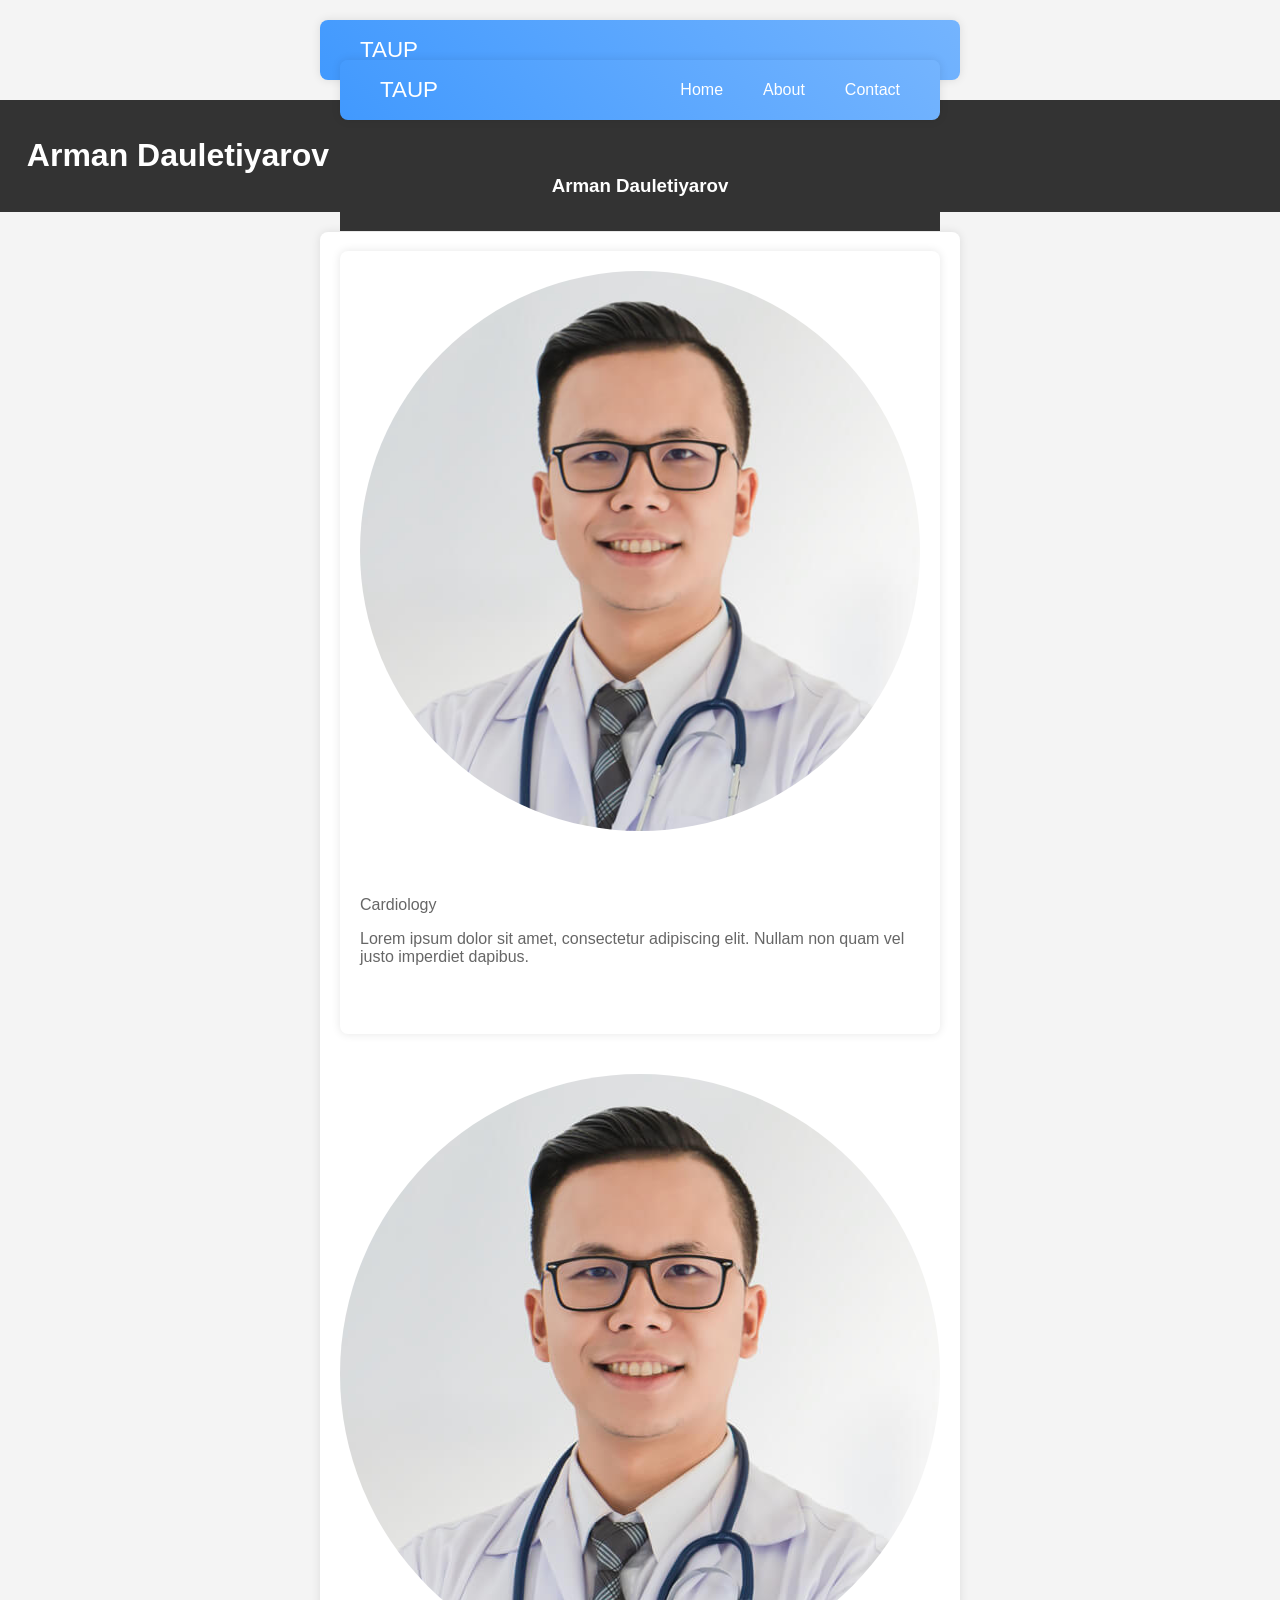
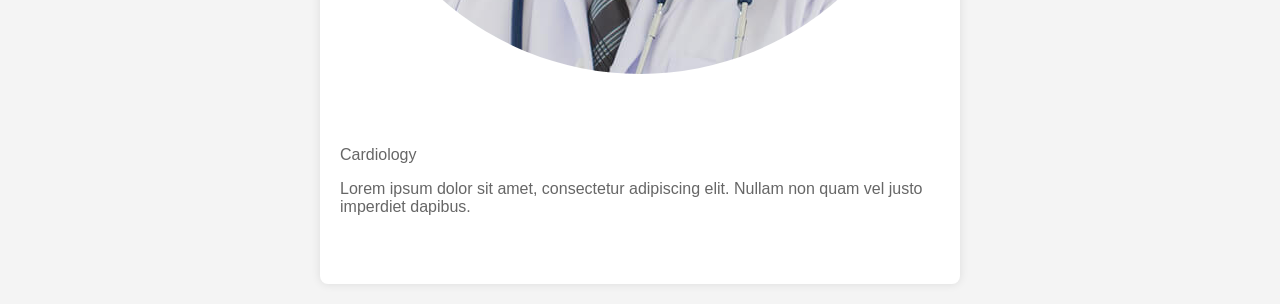
<file: TAUP 4 Assignment/doctor1.html>
<!DOCTYPE html>
<html lang="en">
<link href="assets/css/ustyle.css" rel="stylesheet">
<link href="" rel="stylesheet">
<head>
    <meta charset="UTF-8">
    <meta name="viewport" content="width=device-width, initial-scale=1.0">
    <title>Profile</title>
</head>
   

    <section class="navigation">
  <div class="nav-container">
    <div class="brand">
      <a href="index.html">TAUP</a>
    </div>
    <nav><!DOCTYPE html>
<html lang="en">
<link href="assets/css/ustyle.css" rel="stylesheet">
<link href="" rel="stylesheet">
<head>
    <meta charset="UTF-8">
    <meta name="viewport" content="width=device-width, initial-scale=1.0">
    <title>Profile</title>
</head>
   

    <section class="navigation">
  <div class="nav-container">
    <div class="brand">
      <a href="index.html">TAUP</a>
    </div>
    <nav>
      <div class="nav-mobile"><a id="navbar-toggle" href="#!"><span></span></a></div>
      <ul class="nav-list">
        <li>
          <a href="index.html">Home</a>
        </li>
        <li>
          <a href="#!">About</a>
        </li>
        <li>
          <a href="#!">Contact</a>
        </li>
      </ul>
    </nav>
  </div>
</section>




<body>


    



    <header>
        <h1> Arman Dauletiyarov</h1>
    </header>

    <section>
        <img src="assets/img/doctors/doctors-3.jpg" alt="Profile Picture">
        <h1>Arman Dauletiyarov</h1>
        <p>Cardiology</p>
        <p>Lorem ipsum dolor sit amet, consectetur adipiscing elit. Nullam non quam vel justo imperdiet dapibus.</p>

        <div class="social-icons">
            <a href="#" target="_blank"><i class="fab fa-facebook"></i></a>
            <a href="#" target="_blank"><i class="fab fa-twitter"></i></a>
            <a href="#" target="_blank"><i class="fab fa-linkedin"></i></a>
            <a href="#" target="_blank"><i class="fab fa-github"></i></a>
        </div>
    </section>

</body>

</html>
      <div class="nav-mobile"><a id="navbar-toggle" href="#!"><span></span></a></div>
      <ul class="nav-list">
        <li>
          <a href="index.html">Home</a>
        </li>
        <li>
          <a href="#!">About</a>
        </li>
        <li>
          <a href="#!">Contact</a>
        </li>
      </ul>
    </nav>
  </div>
</section>




<body>


    



    <header>
        <h1>Arman Dauletiyarov</h1>
    </header>

    <section>
        <img src="assets/img/doctors/doctors-3.jpg" alt="Profile Picture">
        <h1>Arman Dauletiyarov</h1>
        <p>Cardiology</p>
        <p>Lorem ipsum dolor sit amet, consectetur adipiscing elit. Nullam non quam vel justo imperdiet dapibus.</p>

        <div class="social-icons">
            <a href="#" target="_blank"><i class="fab fa-facebook"></i></a>
            <a href="#" target="_blank"><i class="fab fa-twitter"></i></a>
            <a href="#" target="_blank"><i class="fab fa-linkedin"></i></a>
            <a href="#" target="_blank"><i class="fab fa-github"></i></a>
        </div>
    </section>

</body>

</html>
</file>
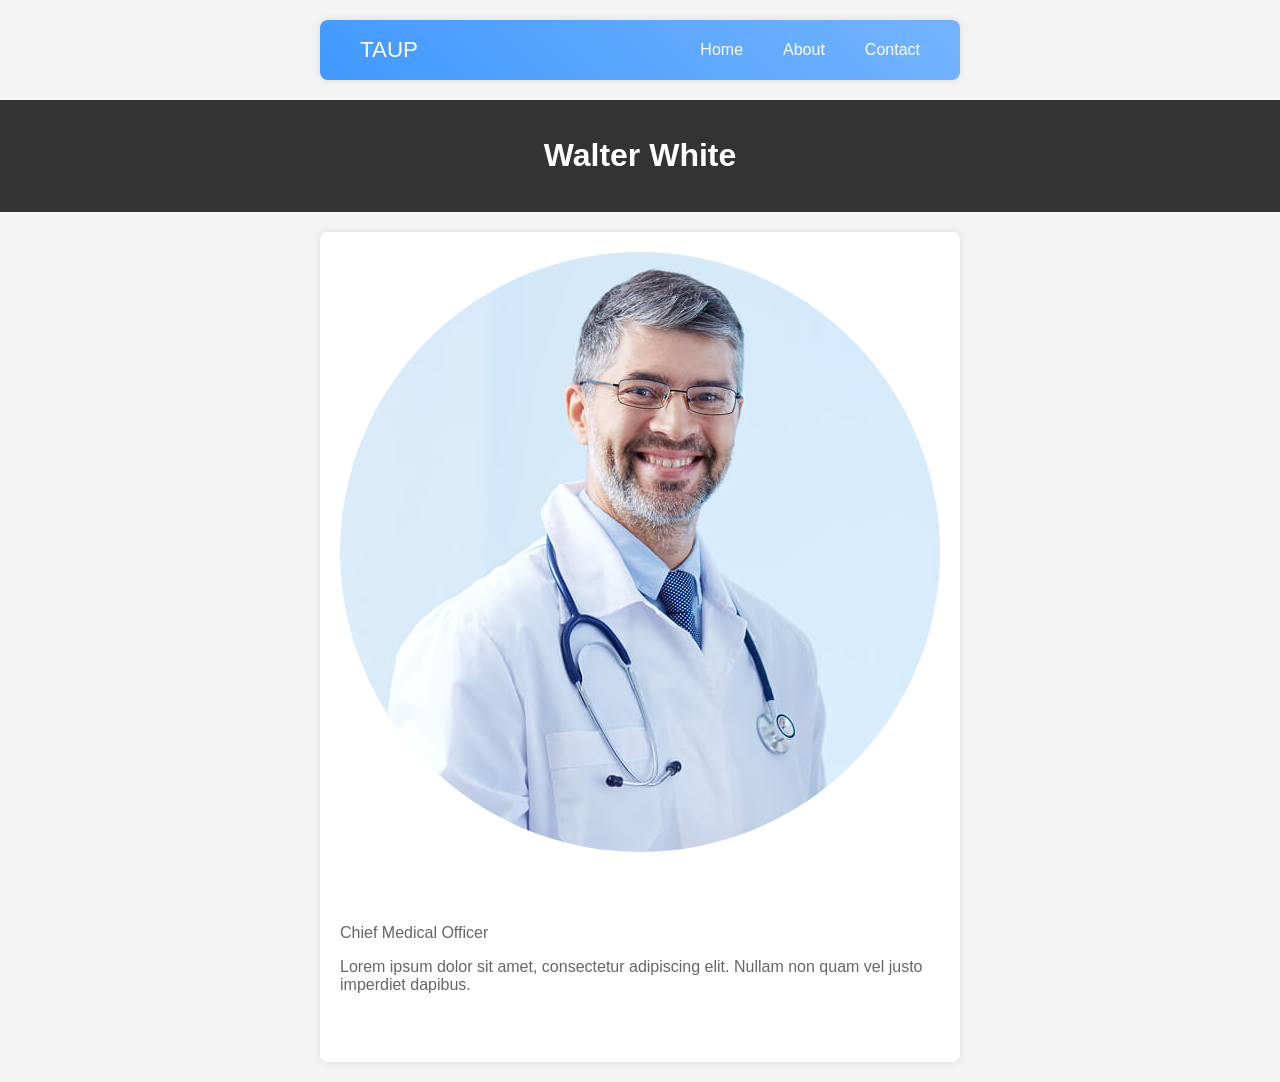
<file: TAUP 4 Assignment/doctor2.html>
<!DOCTYPE html>
<html lang="en">
<link href="assets/css/ustyle.css" rel="stylesheet">
<link href="" rel="stylesheet">
<head>
    <meta charset="UTF-8">
    <meta name="viewport" content="width=device-width, initial-scale=1.0">
    <title>Profile</title>
</head>
   

    <section class="navigation">
  <div class="nav-container">
    <div class="brand">
      <a href="index.html">TAUP</a>
    </div>
    <nav>
      <div class="nav-mobile"><a id="navbar-toggle" href="#!"><span></span></a></div>
      <ul class="nav-list">
        <li>
          <a href="index.html">Home</a>
        </li>
        <li>
          <a href="#!">About</a>
        </li>
        <li>
          <a href="#!">Contact</a>
        </li>
      </ul>
    </nav>
  </div>
</section>




<body>


    



    <header>
        <h1>Walter White</h1>
    </header>

    <section>
        <img src="assets/img/doctors/doctors-1.jpg" alt="Profile Picture">
        <h1>Walter White</h1>
        <p>Chief Medical Officer</p>
        <p>Lorem ipsum dolor sit amet, consectetur adipiscing elit. Nullam non quam vel justo imperdiet dapibus.</p>

        <div class="social-icons">
            <a href="#" target="_blank"><i class="fab fa-facebook"></i></a>
            <a href="#" target="_blank"><i class="fab fa-twitter"></i></a>
            <a href="#" target="_blank"><i class="fab fa-linkedin"></i></a>
            <a href="#" target="_blank"><i class="fab fa-github"></i></a>
        </div>
    </section>

</body>

</html>
</file>
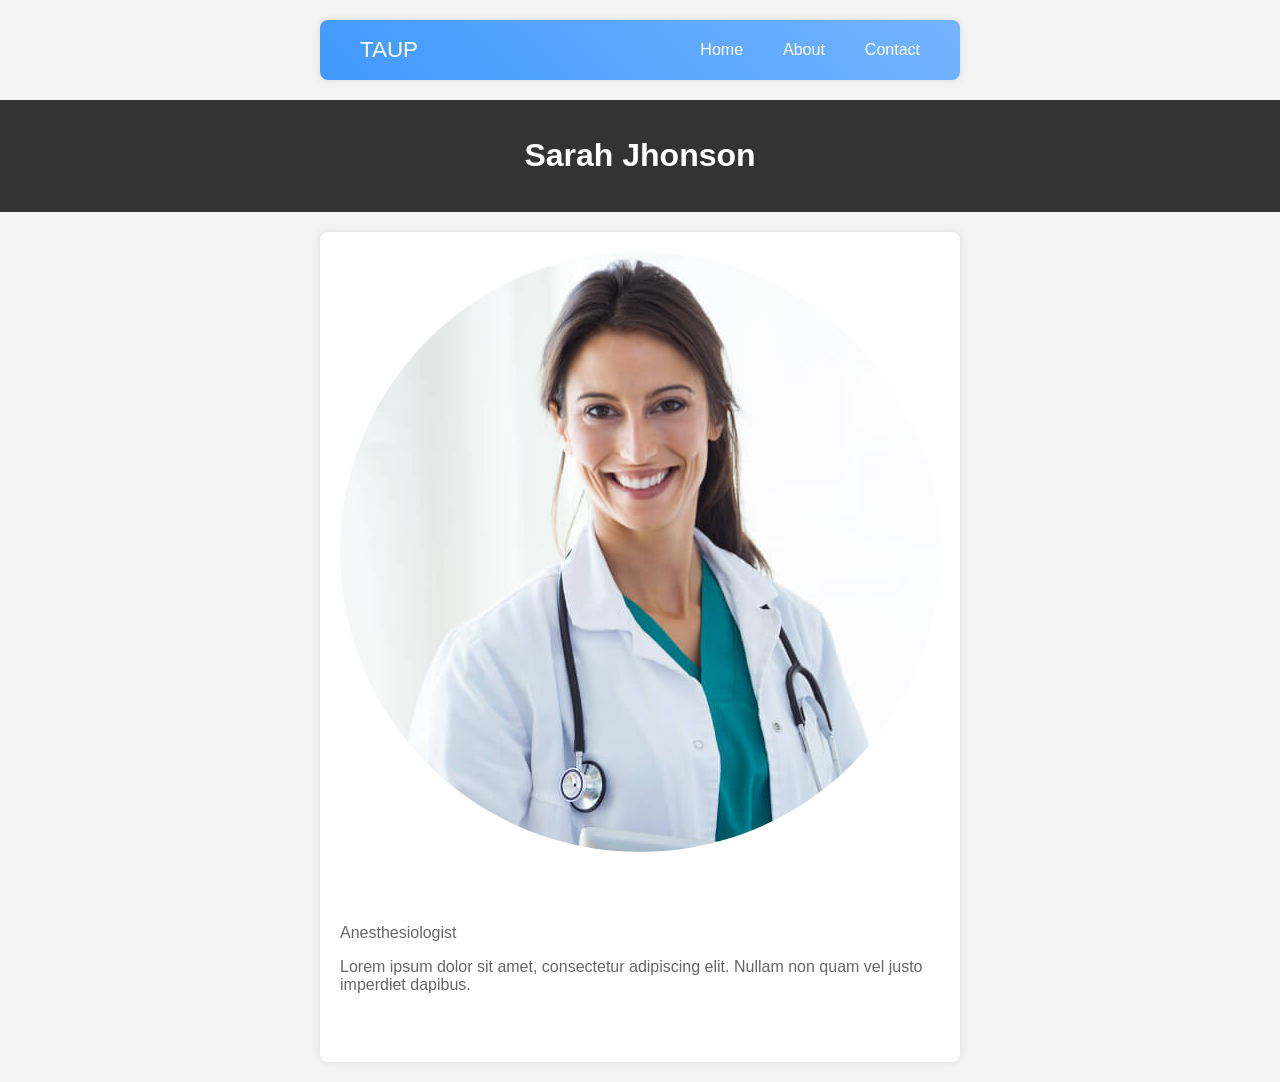
<file: TAUP 4 Assignment/doctor3.html>
<!DOCTYPE html>
<html lang="en">
<link href="assets/css/ustyle.css" rel="stylesheet">
<link href="" rel="stylesheet">
<head>
    <meta charset="UTF-8">
    <meta name="viewport" content="width=device-width, initial-scale=1.0">
    <title>Profile</title>
</head>
   

    <section class="navigation">
  <div class="nav-container">
    <div class="brand">
      <a href="index.html">TAUP</a>
    </div>
    <nav>
      <div class="nav-mobile"><a id="navbar-toggle" href="#!"><span></span></a></div>
      <ul class="nav-list">
        <li>
          <a href="index.html">Home</a>
        </li>
        <li>
          <a href="#!">About</a>
        </li>
        <li>
          <a href="#!">Contact</a>
        </li>
      </ul>
    </nav>
  </div>
</section>




<body>


    



    <header>
        <h1>Sarah Jhonson</h1>
    </header>

    <section>
        <img src="assets/img/doctors/doctors-2.jpg" alt="Profile Picture">
        <h1>Sarah Jhonson</h1>
        <p>Anesthesiologist</p>
        <p>Lorem ipsum dolor sit amet, consectetur adipiscing elit. Nullam non quam vel justo imperdiet dapibus.</p>

        <div class="social-icons">
            <a href="#" target="_blank"><i class="fab fa-facebook"></i></a>
            <a href="#" target="_blank"><i class="fab fa-twitter"></i></a>
            <a href="#" target="_blank"><i class="fab fa-linkedin"></i></a>
            <a href="#" target="_blank"><i class="fab fa-github"></i></a>
        </div>
    </section>

</body>

</html>
</file>
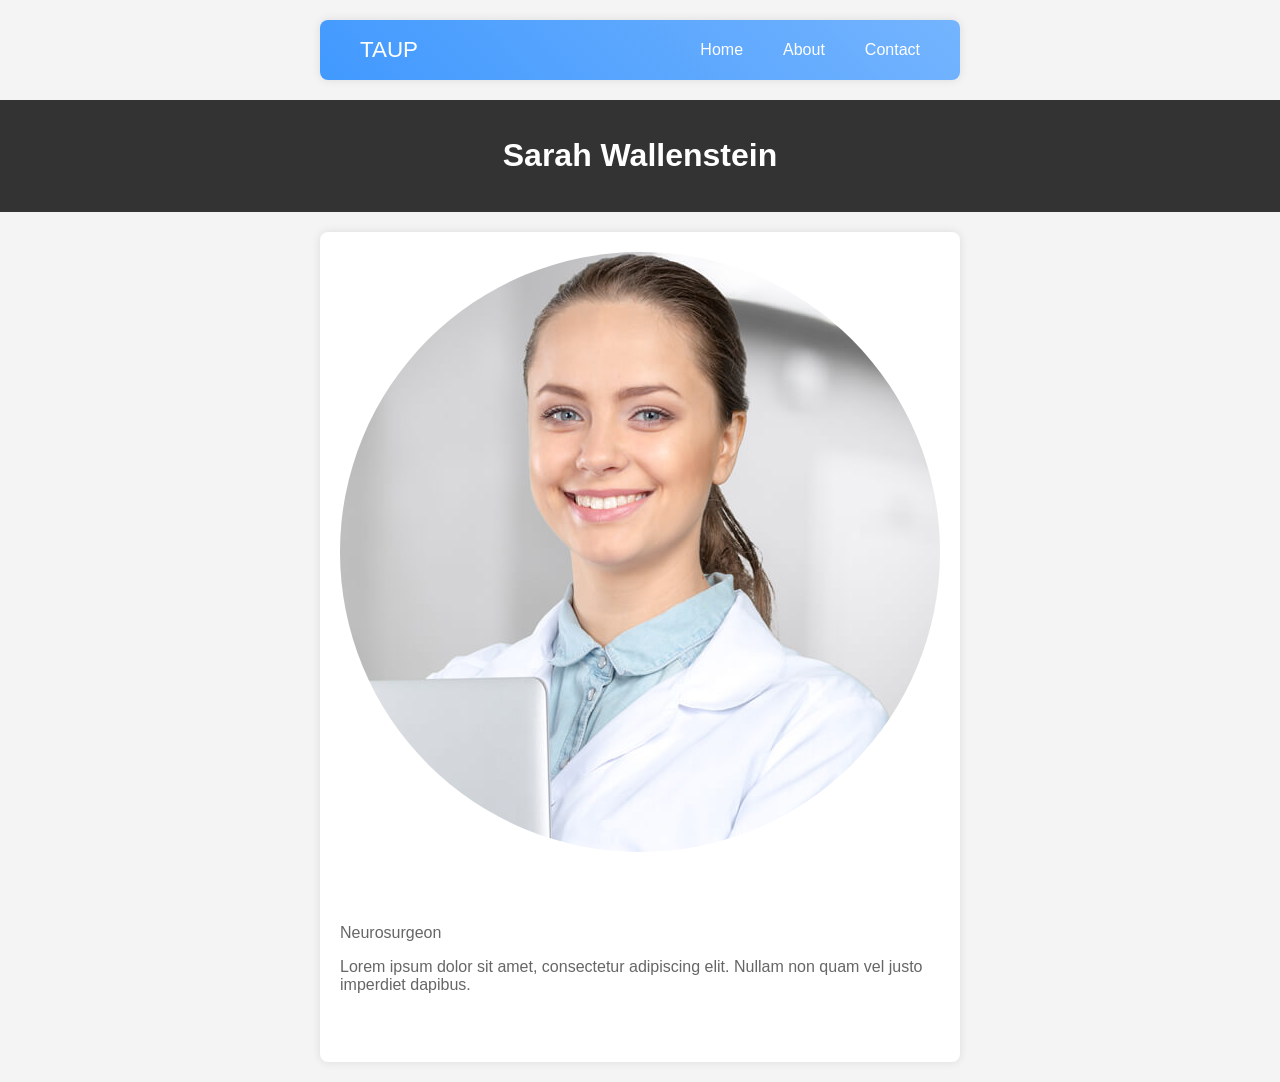
<file: TAUP 4 Assignment/doctor4.html>
<!DOCTYPE html>
<html lang="en">
<link href="assets/css/ustyle.css" rel="stylesheet">
<link href="" rel="stylesheet">
<head>
    <meta charset="UTF-8">
    <meta name="viewport" content="width=device-width, initial-scale=1.0">
    <title>Profile</title>
</head>
   

    <section class="navigation">
  <div class="nav-container">
    <div class="brand">
      <a href="index.html">TAUP</a>
    </div>
    <nav>
      <div class="nav-mobile"><a id="navbar-toggle" href="#!"><span></span></a></div>
      <ul class="nav-list">
        <li>
          <a href="index.html">Home</a>
        </li>
        <li>
          <a href="#!">About</a>
        </li>
        <li>
          <a href="#!">Contact</a>
        </li>
      </ul>
    </nav>
  </div>
</section>




<body>


    



    <header>
        <h1>Sarah Wallenstein</h1>
    </header>

    <section>
        <img src="assets/img/doctors/doctors-4.jpg" alt="Profile Picture">
        <h1>Sarah Wallenstein</h1>
        <p>Neurosurgeon</p>
        <p>Lorem ipsum dolor sit amet, consectetur adipiscing elit. Nullam non quam vel justo imperdiet dapibus.</p>

        <div class="social-icons">
            <a href="#" target="_blank"><i class="fab fa-facebook"></i></a>
            <a href="#" target="_blank"><i class="fab fa-twitter"></i></a>
            <a href="#" target="_blank"><i class="fab fa-linkedin"></i></a>
            <a href="#" target="_blank"><i class="fab fa-github"></i></a>
        </div>
    </section>

</body>

</html>
</file>
<file: TAUP 4 Assignment/assets/css/ustyle.css>
body {
            font-family: Arial, sans-serif;
            margin: 0;
            padding: 0;
            background-color: #f4f4f4;
        }
                                            


        header {
            background-color: #333;
            color: white;
            padding: 1em;
            text-align: center;
        }

         section {
            max-width: 600px;
            margin: 20px auto;
            background-color: white;
            padding: 20px;
            border-radius: 8px;
            box-shadow: 0 0 10px rgba(0, 0, 0, 0.1);
        }
                   
         img {
            max-width: 100%;
            height: auto;
            border-radius: 50%;
        }

        h1 {
            color: white;
        }

        p {
            color: #666;
        }

        .social-icons {
            margin-top: 20px;
        }

        .social-icons a {
            text-decoration: none;
            color: #333;
            margin: 0 10px;
        }

        .social-icons i {
            font-size: 24px;
        }











        @import url('https://fonts.googleapis.com/css?family=Roboto');

body {
    margin: 0;
    padding: 0;
    font-family: 'Roboto', sans-serif;
}



.navigation {
    height: 20px;

    background: linear-gradient(45deg, #4199fe, #74b4fe);
}

.brand {
    position: absolute;
    padding-left: 20px;
    float: left;
    line-height: 20px;
    text-transform: uppercase;
    font-size: 1.4em;
}

.brand a,
.brand a:visited {
    color: #ffffff;
    text-decoration: none;
}

.nav-container {
    width: 100%; 
    margin: 0 auto;
}

nav {
    float: right;
}

nav ul {
    list-style: none;
    margin: 0;
    padding: 0;
}

nav ul li {
    float: left;
    position: relative;
}

nav ul li a,
nav ul li a:visited {
    display: block;
    padding: 0 20px;
    line-height: 20px;
    color: #fff;
    background: #262626;
    text-decoration: none;
}

nav ul li a {
    background: transparent;
    color: #FFF;
}

nav ul li a:hover,
nav ul li a:visited:hover {
    background: #2581DC;
    color: #ffffff;
}

.navbar-dropdown li a {
    background: #2581DC;
}

nav ul li a:not(:only-child):after,
nav ul li a:visited:not(:only-child):after {
    padding-left: 4px;
    content: ' \025BE';
}

nav ul li ul li {
    min-width: 190px;
}

nav ul li ul li a {
    padding: 15px;
    line-height: 20px;
}

.navbar-dropdown {
    position: absolute;
    display: none;
    z-index: 1;
    background: #fff;
    box-shadow: 0 0 35px 0 rgba(0, 0, 0, 0.25);
}


.nav-mobile {
    display: none;
    position: absolute;
    top: 0;
    right: 0;
    background: transparent;
    height: 20px;
    width: 70px;
}

@media only screen and (max-width: 800px) {
    .nav-mobile {
        display: block;
    }

    nav {
        width: 100%;
        padding: 55px 0 15px;
    }

    nav ul {
        display: none;
    }

    nav ul li {
        float: none;
    }

    nav ul li a {
        padding: 15px;
        line-height: 20px;
        background: #262626;
    }

    nav ul li ul li a {
        padding-left: 30px;
    }

    .navbar-dropdown {
        position: static;
    }
}

@media screen and (min-width: 800px) {
    .nav-list {
        display: block !important;
    }
}

#navbar-toggle {
    position: absolute;
    left: 18px;
    top: 15px;
    cursor: pointer;
    padding: 10px 35px 16px 0px;
}

#navbar-toggle span,
#navbar-toggle span:before,
#navbar-toggle span:after {
    cursor: pointer;
    border-radius: 1px;
    height: 3px;
    width: 30px;
    background: #ffffff;
    position: absolute;
    display: block;
    content: '';
    transition: all 300ms ease-in-out;
}

#navbar-toggle span:before {
    top: -10px;
}

#navbar-toggle span:after {
    bottom: -10px;
}

#navbar-toggle.active span {
    background-color: transparent;
}

#navbar-toggle.active span:before,
#navbar-toggle.active span:after {
    top: 0;
}

#navbar-toggle.active span:before {
    transform: rotate(45deg);
}

#navbar-toggle.active span:after {
    transform: rotate(-45deg);
}
</file>
